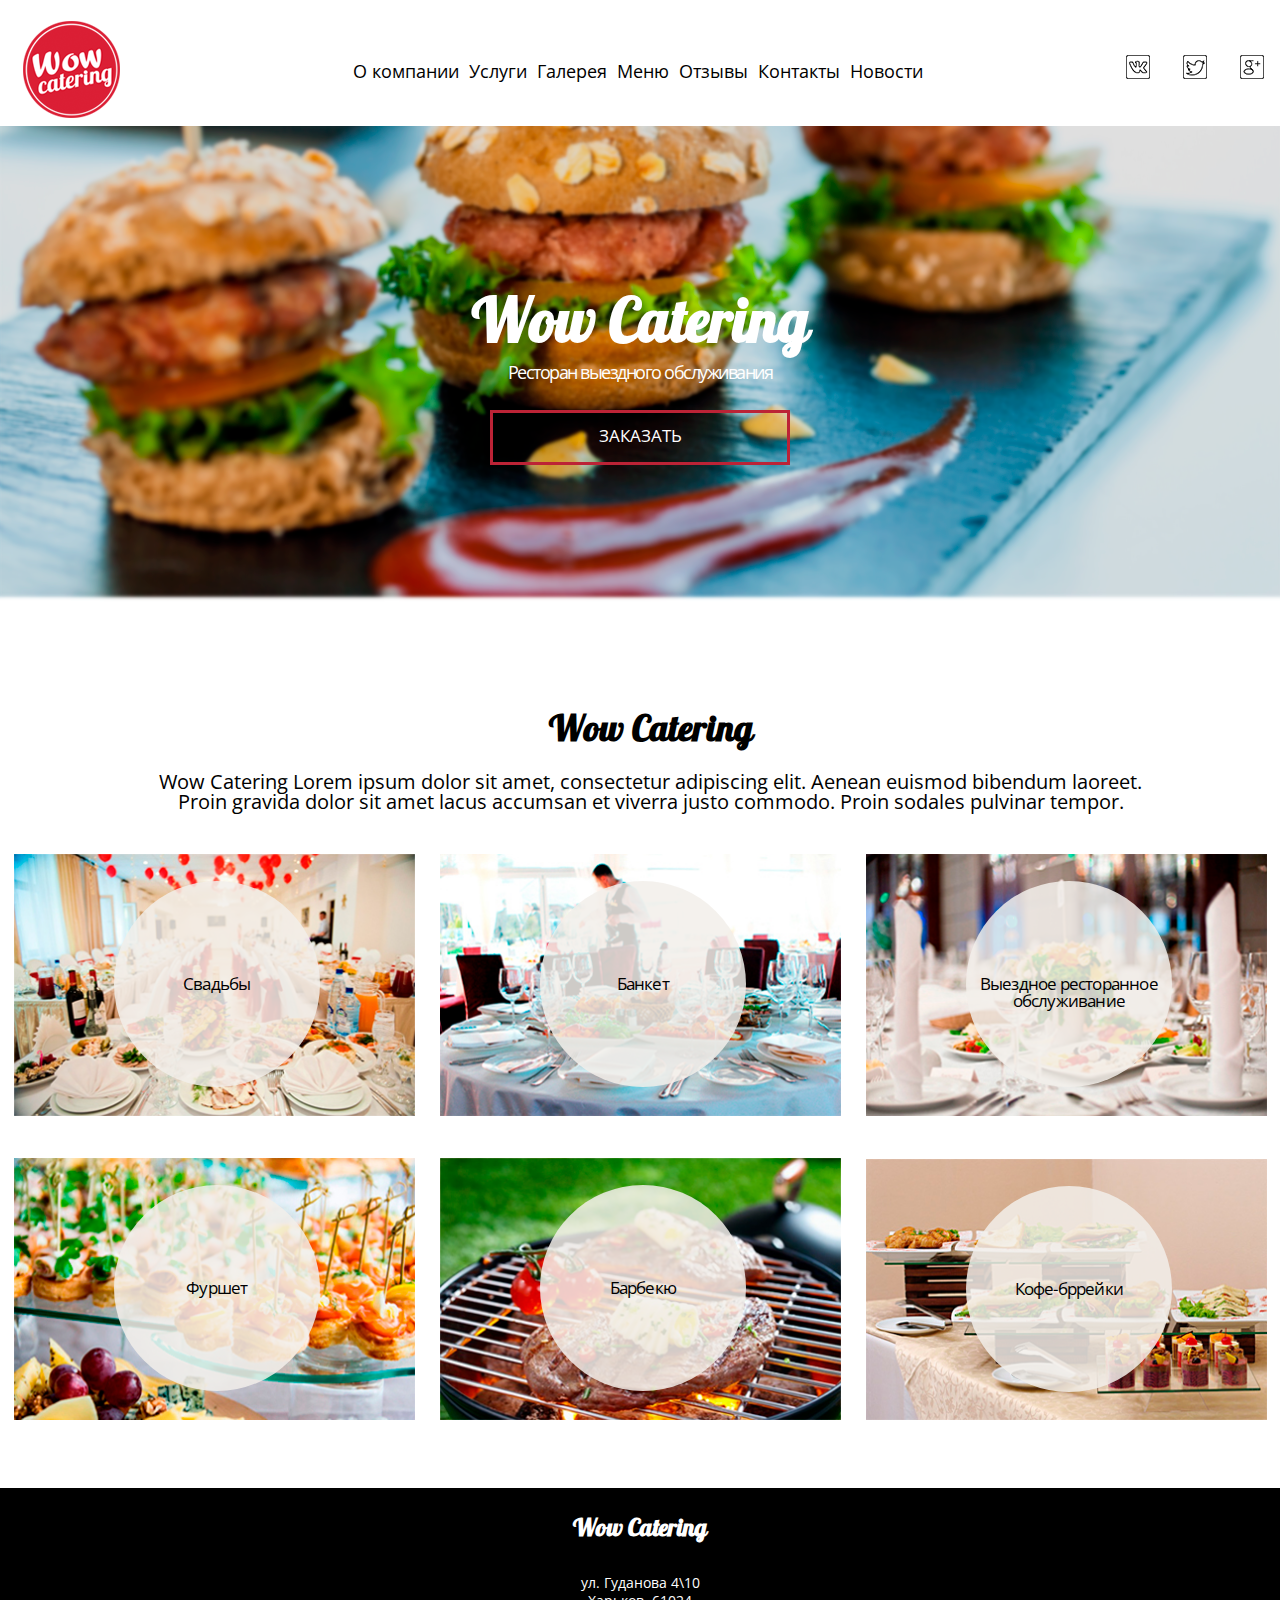
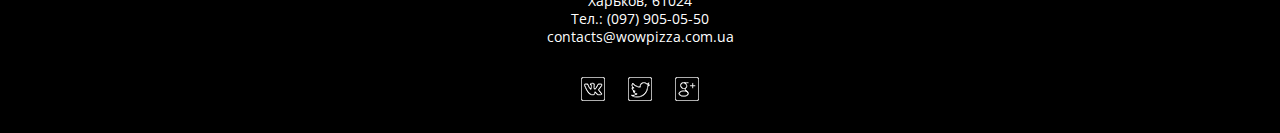
<file: index.html>
<!DOCTYPE html>
<html lang="en">
<head>
	<meta charset="utf-8" >
	<title>Wow Catering</title>
	<link rel="icon" type="image/png" href="img/favicon/wow_catering.png">
	<link href="https://fonts.googleapis.com/css?family=Open+Sans" rel="stylesheet">
	<link media="all" rel="stylesheet" href="css/style.css" type="text/css" >
</head>
<body>
	<div class="header">
		<div class="container">
			<div class="header_holder">
				<div class="logo">
					<a href="../www/index.html"><img src="img/logo.png" alt=""></a>
				</div>
				<div class="header_nuv">
					<ul>
						<li><a href="#">О компании</a></li>
						<li><a href="../www/services.html">Услуги</a></li>
						<li><a href="#">Галерея</a></li>
						<li><a href="#">Меню</a></li>
						<li><a href="#">Отзывы</a></li>
						<li><a href="../www/contacts.html">Контакты</a></li>
						<li><a href="../www/news.html">Новости</a></li>
					</ul>
				</div>
				<div class="social">
					<ul>
						<li><a class="vk" href="#"></a></li>
						<li><a class="twitter" href="#"></a></li>
						<li><a class="google_pluse" href="#"></a></li>
					</ul>
				</div>	
			</div>
		</div>
		<div class="header_bg">
			<div class="container">
				<div class="button_order">
						<h1>Wow Catering </h1>
						<p>Ресторан выездного обслуживания</p>
						<a href="#" class="button entrance">заказать</a>
				</div>
				<!-- POPAP LOGIN START -->
				<div id="entrance_popup">
					<div id="personal_area">
				  	<div class="order">
				  		<p><span>Ф</span>орма заказа</p>
				  		<h2>WOW Catering</h2>	
				 		</div> 	
						<form name="order_form">
							<div class="personal_info">
								<input type="text" name="name" placeholder="Имя">
						 		<input type="text" name="phone"	 placeholder="Телефон">
						 		<input type="text" name="e-mail" placeholder="E-mail">
							</div>
							<div class="comment">
								<select class="selectpicker" name="list_service"><option>Выбрать услугу</option>
									<option>Свадьба</option>
									<option>Банкет</option>
									<option>Выездное ресторанное обслуживание</option>
									<option>Фуршет</option>
									<option>Барбекю</option>
									<option>Кофе-бррейки</option>
								</select>
								<textarea name="comment" placeholder="Комментарий"></textarea>
							</div>
							<div class="submit_holder">
						  	<input type="submit" value="Заказать">
						  	<span class="close"></span>
						  </div>
						</form>
					</div>	
				</div>
				<!-- POPAP LOGIN END -->
			</div>
		</div>
	</div>
	<div class="main">
		<div class="container">
			<div class="catering">
				<h2>Wow Catering</h2>
				<p>
					Wow Catering Lorem ipsum dolor sit amet, consectetur adipiscing elit. Aenean euismod bibendum laoreet. Proin gravida dolor sit amet lacus accumsan et viverra justo commodo. Proin sodales pulvinar tempor. 
				</p>
			</div>
			<div class="services_hold">
				<div class="column_hold">
					<div class="column_index">
						<a href="#"><img src="img/weadding.jpg" alt="">
							<div class="outer_srcl">
								<div class="info_column">
									<p>Свадьбы</p>	
								</div>
							</div>
						</a>
					</div>
					<div class="column_index center_coll_index">
						<a href="#"><img src="img/banquet.jpg" alt="">
							<div class="outer_srcl">
								<div class="info_column">
									<p>Банкет</p>	
								</div>
							</div>
						</a>
					</div>
					<div class="column_index">
						<a href="#"><img src="img/сatering_service.jpg" alt="">
							<div class="outer_srcl">
								<div class="info_column">
									<p>Выездное ресторанное обслуживание</p>	
								</div>
							</div>
						</a>
					</div>
				</div>	
				<div class="column_hold">
					<div class="column_index">
						<a href="#"><img src="img/reception.jpg" alt="">
							<div class="outer_srcl">
								<div class="info_column">
									<p>Фуршет</p>	
								</div>
							</div>
						</a>
					</div>
					<div class="column_index center_coll_index">
						<a href="#"><img src="img/greel.jpg" alt="">
							<div class="outer_srcl">
								<div class="info_column">
									<p>Барбекю</p>	
								</div>	
							</div>
						</a>
					</div>
					<div class="column_index">
						<a href="#"><img src="img/coffee_breaks.jpg" alt="">
							<div class="outer_srcl">
								<div class="info_column">
									<p>Кофе-бррейки</p>	
								</div>
							</div>
						</a>
					</div>
				</div>	
			</div>
		</div>
	</div>
	<footer>
		<div class="container">
			<div class="contacts_footer">
				<h2>Wow Catering</h2>
				<ul>
					<li>ул. Гуданова 4\10</li>
					<li>Харьков, 61024</li>
					<li>Тел.: (097) 905-05-50</li>
					<li>contacts@wowpizza.com.ua</li>
				</ul>
				<div class="social social_footer">
					<ul>
						<li><a class="vk" href="#"></a></li>
						<li><a class="twitter" href="#"></a></li>
						<li><a class="google_pluse" href="#"></a></li>
					</ul>
				</div>	
			</div>
		</div>
	</footer>
	<script src="http://ajax.googleapis.com/ajax/libs/jquery/1.11.3/jquery.min.js"></script>
	<script type="text/javascript" src="js/jquery.bpopup.min.js"></script>
</body>
</html>
</file>
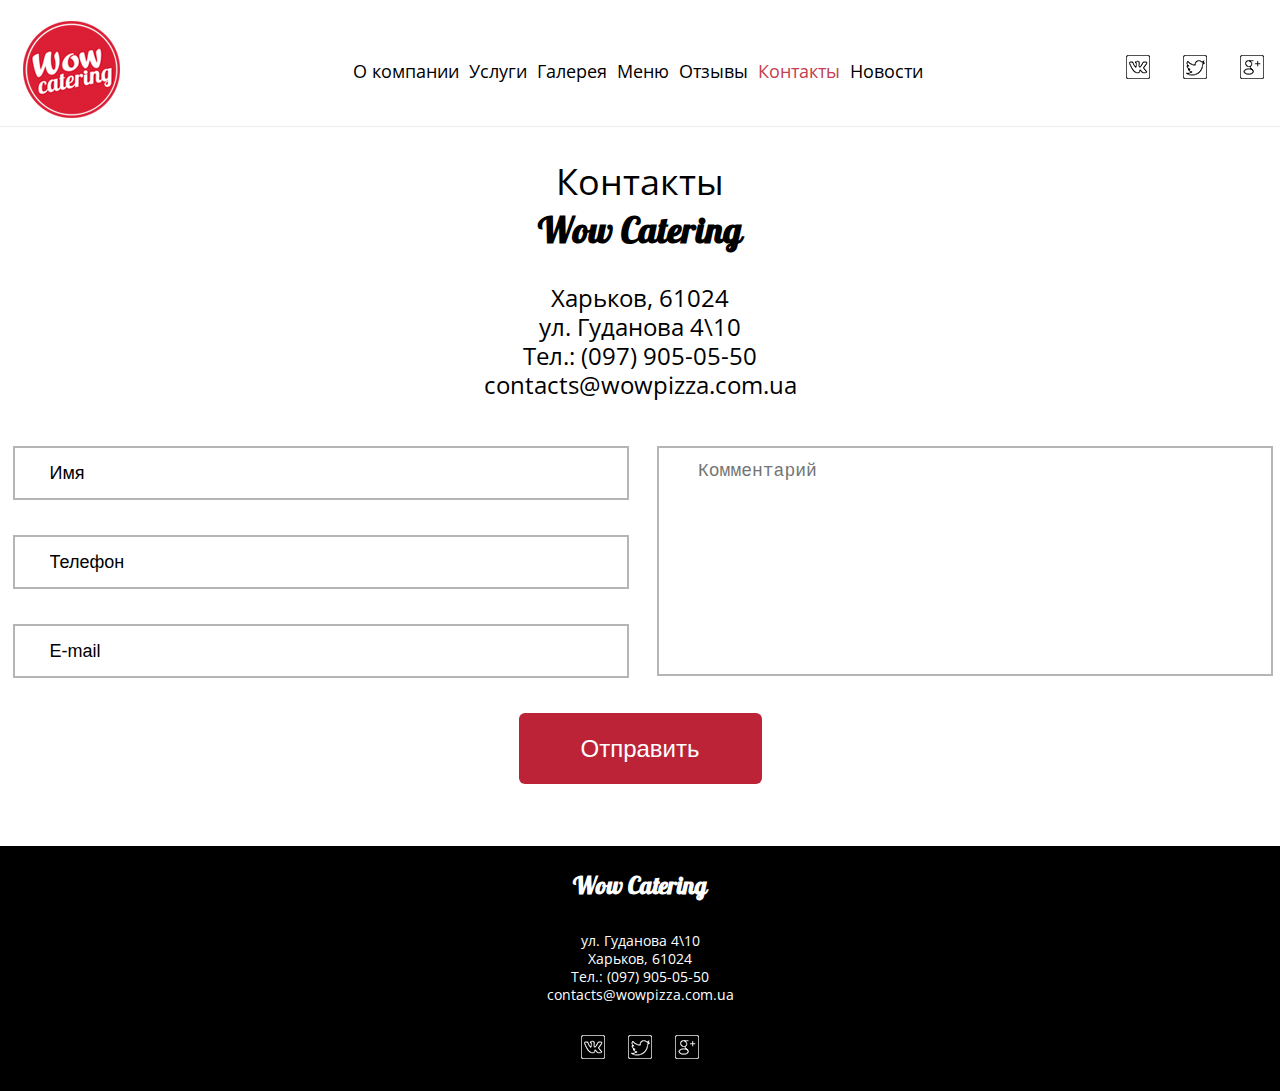
<file: contacts.html>
<!DOCTYPE html>
<html lang="en">
<head>
	<meta charset="utf-8" >
	<title>Wow Catering</title>
	<link rel="icon" type="image/png" href="img/favicon/wow_catering.png">
	<link href="https://fonts.googleapis.com/css?family=Open+Sans" rel="stylesheet">
	<link media="all" rel="stylesheet" href="css/style.css" type="text/css" >
</head>
<body>
	<div class="header">
		<div class="line_bottom">
			<div class="container">
				<div class="header_holder">
					<div class="logo">
						<a href="../www/index.html"><img src="img/logo.png" alt=""></a>
					</div>
					<div class="header_nuv">
						<ul>
							<li><a class="entrance" href="#">О компании</a></li>
							<li><a href="../www/services.html">Услуги</a></li>
							<li><a href="#">Галерея</a></li>
							<li><a href="#">Меню</a></li>
							<li><a href="#">Отзывы</a></li>
							<li><a class="active" href="../www/contacts.html">Контакты</a></li>
							<li><a href="../www/news.html">Новости</a></li>
						</ul>
					</div>
					<div class="social">
						<ul>
							<li><a class="vk" href="#"></a></li>
							<li><a class="twitter" href="#"></a></li>
							<li><a class="google_pluse" href="#"></a></li>
						</ul>
					</div>	
				</div>
			</div>
		</div>	
	</div>
	<div class="main">
		<div class="contacts">
			<div class="container">
				<p>Контакты</p>
				<h2>Wow Catering</h2>
				<ul>
					<li>Харьков, 61024</li>
					<li>ул. Гуданова 4\10</li>
					<li>Тел.: (097) 905-05-50</li>
					<li>contacts@wowpizza.com.ua</li>
				</ul>
			</div>
		</div>
		<div class="container">
		<form name="feedback">
			<div class="personal_info">
				<input type="text" name="name" placeholder="Имя">
		 		<input type="text" name="phone"	 placeholder="Телефон">
		 		<input type="text" name="e-mail" placeholder="E-mail">
			</div>
			<div class="comment">
				<textarea name="comment" placeholder="Комментарий"></textarea>
			</div>
			<div class="submit_holder">
		  	<input type="submit" value="Отправить">
		  </div>
		</form>
	</div>
	</div>
	<footer>
		<div class="container">
			<div class="contacts_footer">
				<h2>Wow Catering</h2>
				<ul>
					<li>ул. Гуданова 4\10</li>
					<li>Харьков, 61024</li>
					<li>Тел.: (097) 905-05-50</li>
					<li>contacts@wowpizza.com.ua</li>
				</ul>
				<div class="social social_footer">
					<ul>
						<li><a class="vk" href="#"></a></li>
						<li><a class="twitter" href="#"></a></li>
						<li><a class="google_pluse" href="#"></a></li>
					</ul>
				</div>	
			</div>
		</div>
	</footer>
</body>
</html>
</file>
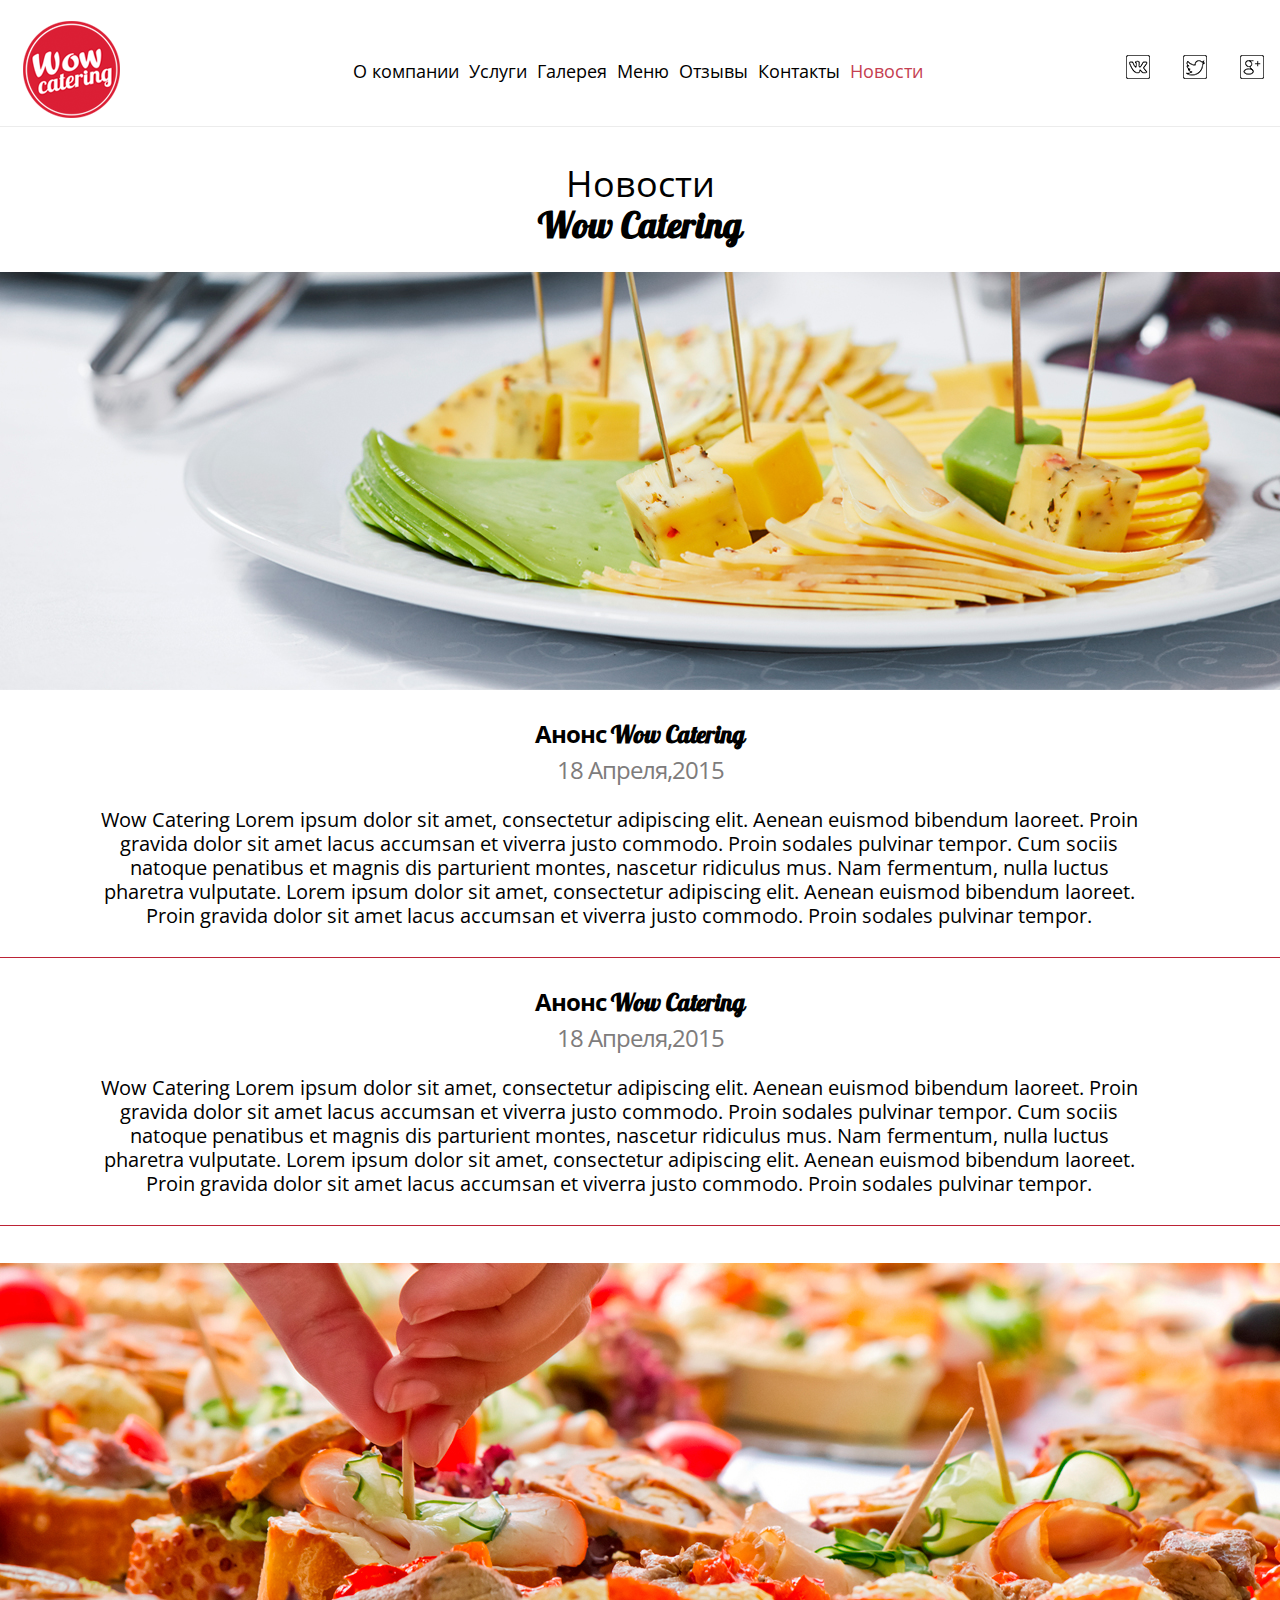
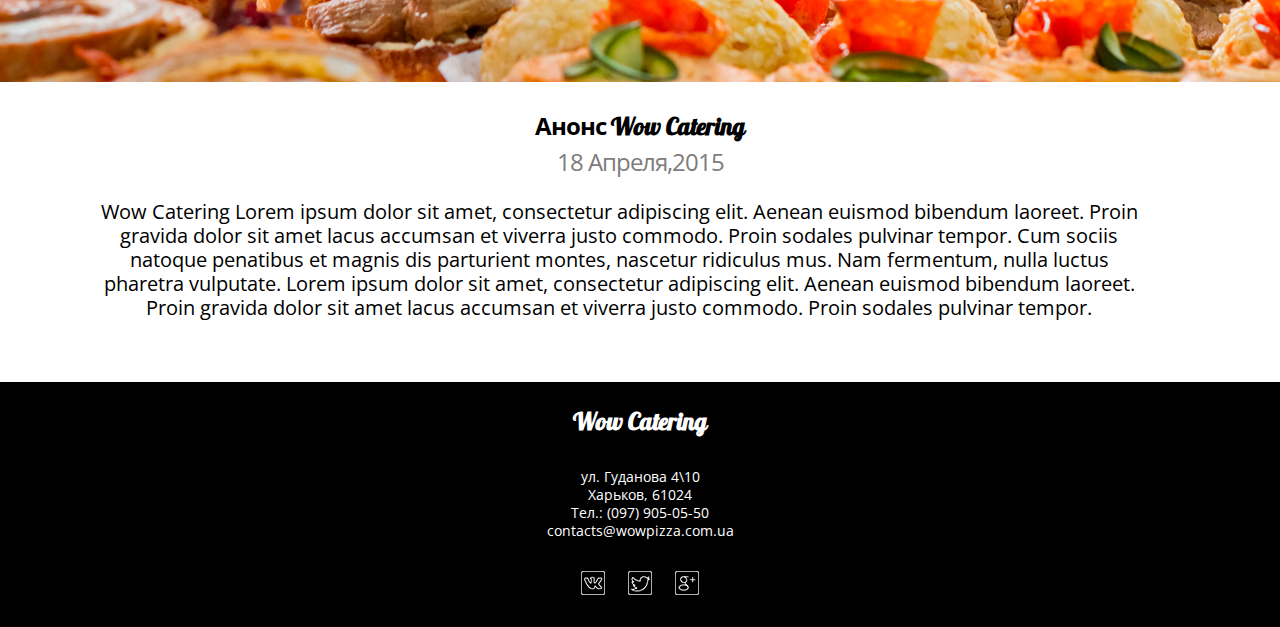
<file: news.html>
<!DOCTYPE html>
<html lang="en">
<head>
	<meta charset="utf-8" >
	<title>Wow Catering</title>
	<link rel="icon" type="image/png" href="img/favicon/wow_catering.png">
	<link href="https://fonts.googleapis.com/css?family=Open+Sans" rel="stylesheet">
	<link media="all" rel="stylesheet" href="css/style.css" type="text/css" >
</head>
<body>
	<div class="header">
		<div class="line_bottom">
			<div class="container">
				<div class="header_holder">
					<div class="logo">
						<a href="../www/index.html"><img src="img/logo.png" alt=""></a>
					</div>
					<div class="header_nuv">
						<ul>
							<li><a href="#">О компании</a></li>
							<li><a href="../www/services.html">Услуги</a></li>
							<li><a href="#">Галерея</a></li>
							<li><a href="#">Меню</a></li>
							<li><a href="#">Отзывы</a></li>
							<li><a href="../www/contacts.html">Контакты</a></li>
							<li><a class="active" href="../www/news.html">Новости</a></li>
						</ul>
					</div>
					<div class="social">
						<ul>
							<li><a class="vk" href="#"></a></li>
							<li><a class="twitter" href="#"></a></li>
							<li><a class="google_pluse" href="#"></a></li>
						</ul>
					</div>	
				</div>
			</div>
		</div>	
	</div>
	<div class="main">
		<div class="container">
			<div class="catering_news">
				<p>Новости</p>
				<h2>Wow Catering</h2>
			</div>
		</div>
		<div class="news_bg">
		</div>
		<div class="container">
			<div class="soon_news">
				<h4><span>Анонс</span> Wow Catering</h4>
				<span>18 Апреля,2015</span>
				<p>Wow Catering Lorem ipsum dolor sit amet, consectetur adipiscing elit. Aenean euismod bibendum laoreet. Proin gravida dolor sit amet lacus accumsan et viverra justo commodo. Proin sodales pulvinar tempor. Cum sociis natoque penatibus et magnis dis parturient montes, nascetur ridiculus mus. Nam fermentum, nulla luctus pharetra vulputate. Lorem ipsum dolor sit amet, consectetur adipiscing elit. Aenean euismod bibendum laoreet. Proin gravida dolor sit amet lacus accumsan et viverra justo commodo. Proin sodales pulvinar tempor. </p>
			</div>
		</div>
		<div class="line_bottom_r"></div>		
		<div class="container">
			<div class="soon_news">
				<h4><span>Анонс</span> Wow Catering</h4>
				<span>18 Апреля,2015</span>
				<p>Wow Catering Lorem ipsum dolor sit amet, consectetur adipiscing elit. Aenean euismod bibendum laoreet. Proin gravida dolor sit amet lacus accumsan et viverra justo commodo. Proin sodales pulvinar tempor. Cum sociis natoque penatibus et magnis dis parturient montes, nascetur ridiculus mus. Nam fermentum, nulla luctus pharetra vulputate. Lorem ipsum dolor sit amet, consectetur adipiscing elit. Aenean euismod bibendum laoreet. Proin gravida dolor sit amet lacus accumsan et viverra justo commodo. Proin sodales pulvinar tempor. </p>
			</div>
		</div>
		<div class="line_bottom_r"></div>	
		<div class="main_bg"></div>
		<div class="container">
			<div class="soon_news news_bottom">
				<h4><span>Анонс</span> Wow Catering</h4>
				<span>18 Апреля,2015</span>
				<p>Wow Catering Lorem ipsum dolor sit amet, consectetur adipiscing elit. Aenean euismod bibendum laoreet. Proin gravida dolor sit amet lacus accumsan et viverra justo commodo. Proin sodales pulvinar tempor. Cum sociis natoque penatibus et magnis dis parturient montes, nascetur ridiculus mus. Nam fermentum, nulla luctus pharetra vulputate. Lorem ipsum dolor sit amet, consectetur adipiscing elit. Aenean euismod bibendum laoreet. Proin gravida dolor sit amet lacus accumsan et viverra justo commodo. Proin sodales pulvinar tempor. </p>
			</div>
		</div>
	</div>
	<footer>
		<div class="container">
			<div class="contacts_footer">
				<h2>Wow Catering</h2>
				<ul>
					<li>ул. Гуданова 4\10</li>
					<li>Харьков, 61024</li>
					<li>Тел.: (097) 905-05-50</li>
					<li>contacts@wowpizza.com.ua</li>
				</ul>
				<div class="social social_footer">
					<ul>
						<li><a class="vk" href="#"></a></li>
						<li><a class="twitter" href="#"></a></li>
						<li><a class="google_pluse" href="#"></a></li>
					</ul>
				</div>	
			</div>
		</div>
	</footer>
	<script src="http://ajax.googleapis.com/ajax/libs/jquery/1.11.3/jquery.min.js"></script>
	<script type="text/javascript" src="js/jquery.bpopup.min.js"></script>
</body>
</html>
</file>
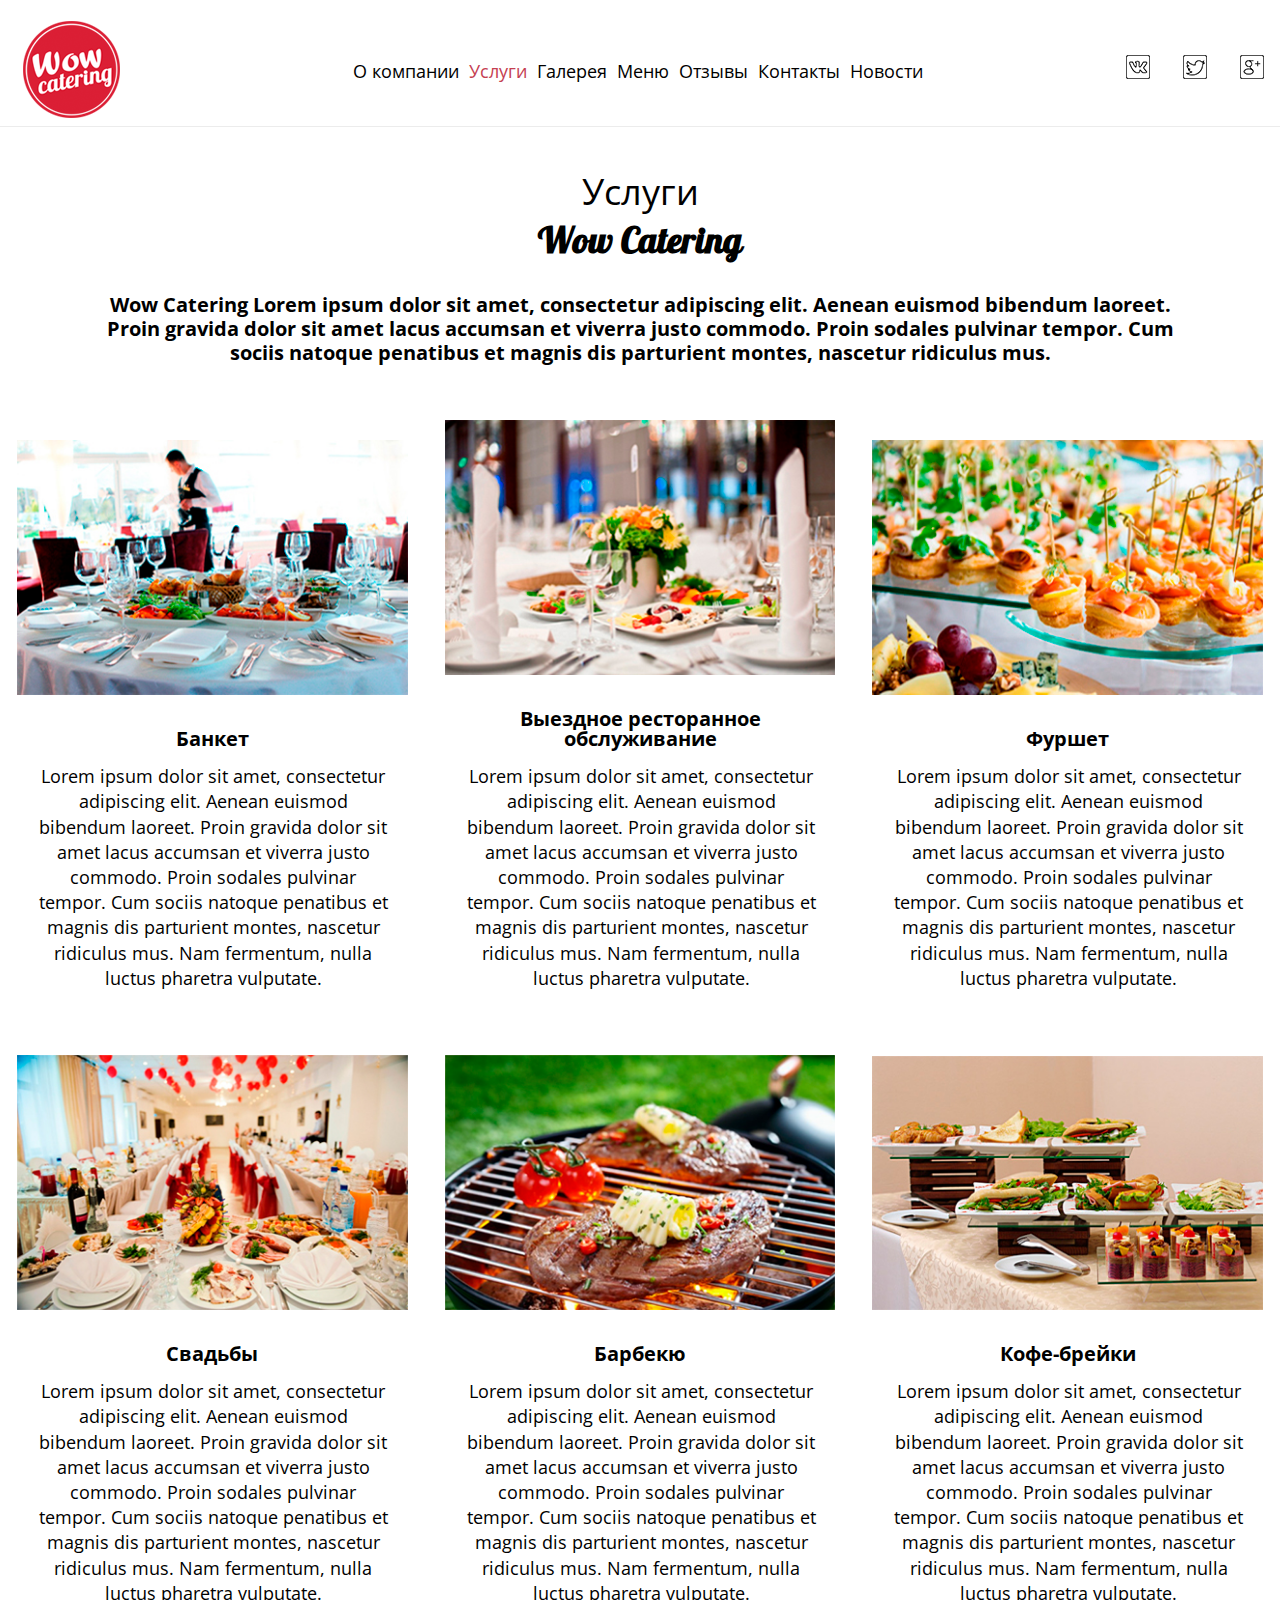
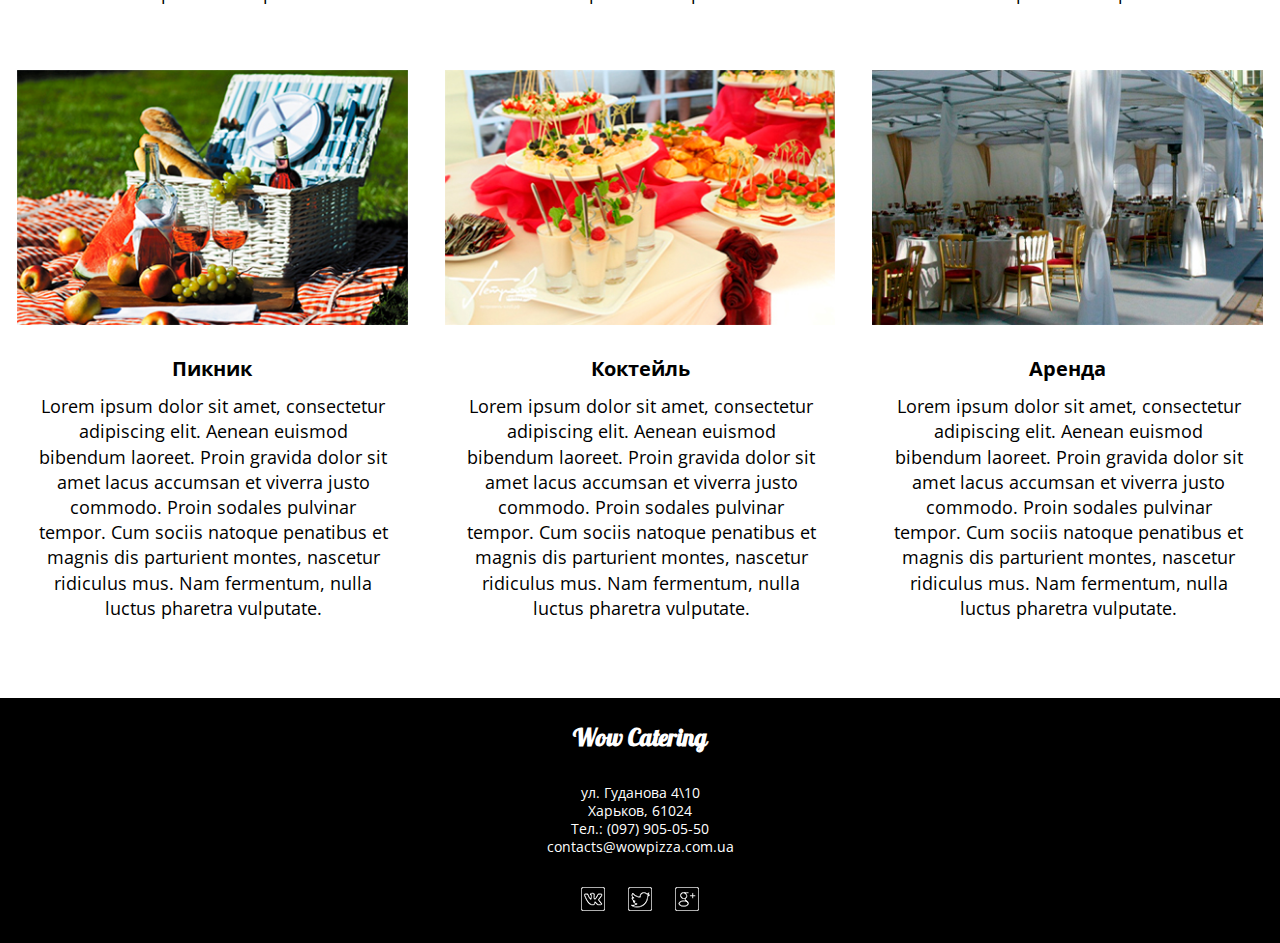
<file: services.html>
<!DOCTYPE html>
<html lang="en">
<head>
	<meta charset="utf-8" >
	<title>Wow Catering</title>
	<link rel="icon" type="image/png" href="img/favicon/wow_catering.png">
	<link href="https://fonts.googleapis.com/css?family=Open+Sans" rel="stylesheet">
	<link media="all" rel="stylesheet" href="css/style.css" type="text/css" >
</head>
<body>
	<div class="header">
		<div class="line_bottom">
			<div class="container">
				<div class="header_holder">
					<div class="logo">
						<a href="../www/index.html"><img src="img/logo.png" alt=""></a>
					</div>
					<div class="header_nuv">
						<ul>
							<li><a href="#">О компании</a></li>
							<li><a class="active"  href="../www/services.html">Услуги</a></li>
							<li><a href="#">Галерея</a></li>
							<li><a href="#">Меню</a></li>
							<li><a href="#">Отзывы</a></li>
							<li><a href="../www/contacts.html">Контакты</a></li>
							<li><a href="../www/news.html">Новости</a></li>
						</ul>
					</div>
					<div class="social">
						<ul>
							<li><a class="vk" href="#"></a></li>
							<li><a class="twitter" href="#"></a></li>
							<li><a class="google_pluse" href="#"></a></li>
						</ul>
					</div>	
				</div>
			</div>
		</div>	
	</div>
	<div class="main">
		<div class="container">
			<div class="services">
				<p>Услуги</p>
				<h2>Wow Catering</h2>
				<h3>
					Wow Catering Lorem ipsum dolor sit amet, consectetur adipiscing elit. Aenean euismod bibendum laoreet. Proin gravida dolor sit amet lacus accumsan et viverra justo commodo. Proin sodales pulvinar tempor. Cum sociis natoque penatibus et magnis dis parturient montes, nascetur ridiculus mus. 
				</h3>
			</div>
			<div class="holder_services">
				<div class="holder_column">
					<div class="column">
						<a href="#"><img src="img/banquet.jpg" alt="">
							<div class="column_info">
								<h4>Банкет</h4>
								<p>Lorem ipsum dolor sit amet, consectetur adipiscing elit. Aenean euismod bibendum laoreet. Proin gravida dolor sit amet lacus accumsan et viverra justo commodo. Proin sodales pulvinar tempor. Cum sociis natoque penatibus et magnis dis parturient montes, nascetur ridiculus mus. Nam fermentum, nulla luctus pharetra vulputate.</p>
							</div>
						</a>
					</div>
					<div class="column center_coll">
						<a href="#"><img src="img/сatering_service.jpg" alt="">
							<div class="column_info">
								<h4>Выездное ресторанное обслуживание</h4>
								<p>Lorem ipsum dolor sit amet, consectetur adipiscing elit. Aenean euismod bibendum laoreet. Proin gravida dolor sit amet lacus accumsan et viverra justo commodo. Proin sodales pulvinar tempor. Cum sociis natoque penatibus et magnis dis parturient montes, nascetur ridiculus mus. Nam fermentum, nulla luctus pharetra vulputate.</p>
							</div>
						</a>
					</div>
					<div class="column">
						<a href="#"><img src="img/reception.jpg" alt="">
							<div class="column_info">
								<h4>Фуршет</h4>
								<p>Lorem ipsum dolor sit amet, consectetur adipiscing elit. Aenean euismod bibendum laoreet. Proin gravida dolor sit amet lacus accumsan et viverra justo commodo. Proin sodales pulvinar tempor. Cum sociis natoque penatibus et magnis dis parturient montes, nascetur ridiculus mus. Nam fermentum, nulla luctus pharetra vulputate.</p>
							</div>
						</a>
					</div>
				</div>
				<div class="holder_column">
					<div class="column">
						<a href="#"><img src="img/weadding.jpg" alt="">
							<div class="column_info">
								<h4>Свадьбы</h4>
								<p>Lorem ipsum dolor sit amet, consectetur adipiscing elit. Aenean euismod bibendum laoreet. Proin gravida dolor sit amet lacus accumsan et viverra justo commodo. Proin sodales pulvinar tempor. Cum sociis natoque penatibus et magnis dis parturient montes, nascetur ridiculus mus. Nam fermentum, nulla luctus pharetra vulputate.</p>
							</div>
						</a>
					</div>
					<div class="column center_coll">
						<a href="#"><img src="img/greel.jpg" alt="">
							<div class="column_info">
								<h4>Барбекю</h4>
								<p>Lorem ipsum dolor sit amet, consectetur adipiscing elit. Aenean euismod bibendum laoreet. Proin gravida dolor sit amet lacus accumsan et viverra justo commodo. Proin sodales pulvinar tempor. Cum sociis natoque penatibus et magnis dis parturient montes, nascetur ridiculus mus. Nam fermentum, nulla luctus pharetra vulputate.</p>
							</div>
						</a>
					</div>
					<div class="column">
						<a href="#"><img src="img/coffee_breaks.jpg" alt="">
							<div class="column_info">
								<h4>Кофе-брейки</h4>
								<p>Lorem ipsum dolor sit amet, consectetur adipiscing elit. Aenean euismod bibendum laoreet. Proin gravida dolor sit amet lacus accumsan et viverra justo commodo. Proin sodales pulvinar tempor. Cum sociis natoque penatibus et magnis dis parturient montes, nascetur ridiculus mus. Nam fermentum, nulla luctus pharetra vulputate.</p>
							</div>
						</a>
					</div>
				</div>
				<div class="holder_column">
					<div class="column">
						<a href="#"><img src="img/picnics.jpg" alt="">
							<div class="column_info">
								<h4>Пикник</h4>
								<p>Lorem ipsum dolor sit amet, consectetur adipiscing elit. Aenean euismod bibendum laoreet. Proin gravida dolor sit amet lacus accumsan et viverra justo commodo. Proin sodales pulvinar tempor. Cum sociis natoque penatibus et magnis dis parturient montes, nascetur ridiculus mus. Nam fermentum, nulla luctus pharetra vulputate.</p>
							</div>
						</a>
					</div>
					<div class="column center_coll">
						<a href="#"><img src="img/cocktails.jpg" alt="">
							<div class="column_info">
								<h4>Коктейль</h4>
								<p>Lorem ipsum dolor sit amet, consectetur adipiscing elit. Aenean euismod bibendum laoreet. Proin gravida dolor sit amet lacus accumsan et viverra justo commodo. Proin sodales pulvinar tempor. Cum sociis natoque penatibus et magnis dis parturient montes, nascetur ridiculus mus. Nam fermentum, nulla luctus pharetra vulputate.</p>
							</div>
						</a>
					</div>
					<div class="column">
						<a href="#"><img src="img/rent.jpg" alt="">
							<div class="column_info">
								<h4>Аренда</h4>
								<p>Lorem ipsum dolor sit amet, consectetur adipiscing elit. Aenean euismod bibendum laoreet. Proin gravida dolor sit amet lacus accumsan et viverra justo commodo. Proin sodales pulvinar tempor. Cum sociis natoque penatibus et magnis dis parturient montes, nascetur ridiculus mus. Nam fermentum, nulla luctus pharetra vulputate.</p>
							</div>
						</a>
					</div>
				</div>
			</div>
		</div>
	</div>
	<footer>
		<div class="container">
			<div class="contacts_footer">
				<h2>Wow Catering</h2>
				<ul>
					<li>ул. Гуданова 4\10</li>
					<li>Харьков, 61024</li>
					<li>Тел.: (097) 905-05-50</li>
					<li>contacts@wowpizza.com.ua</li>
				</ul>
				<div class="social social_footer">
					<ul>
						<li><a class="vk" href="#"></a></li>
						<li><a class="twitter" href="#"></a></li>
						<li><a class="google_pluse" href="#"></a></li>
					</ul>
				</div>	
			</div>
		</div>
	</footer>
</body>
</html>
</file>
<file: css/style.css>
/* --------------------Fonts -- end--------------------*/
@font-face {
  font-family:'Lobster';
  src: url('../fonts/Lobster.eot');
	src: url('../fonts/Lobster.eot?#iefix') format('embedded-opentype'),
	url('../fonts/Lobster.woff2') format('woff2'),
	url('../fonts/Lobster.woff') format('woff'),
	url('../fonts/Lobster.otf') format('opentype'),
	url('../fonts/Lobster.svg#Lobster') format('svg');
  font-weight: 400;
  font-style: normal;
  font-stretch: normal;
  unicode-range: U+0020-00FE;
}
/* --------------------Fonts -- start-------------------*/
/* ------------------General reset start---------------*/
* {
	-webkit-box-sizing: border-box;
	-moz-box-sizing: border-box;
	box-sizing: border-box;
}
body {
	margin: 0 auto;
	color: #000;
	background: #fff;
	font: 12px/1 'Open Sans', sans-serif;
}
h1,h2,h3,h4,h5,h6,p{
	margin: 0;
}
img {
	border: none;
}
a {
	color: #000;
	text-decoration: none;
}
a:hover {
	text-decoration: none;
}
ul {
	margin: 0;
	list-style: none;
	padding: 0;
}
/* ------------------General reset end----------------------*/
/* --------------General settings- start------------------ */
h2 {
	font-family:'Lobster';
}
.container {
	margin: 0 auto;
	width: 1261px;
}
.line_bottom_r {
	border-bottom: 1px solid #bc2336;
}
.line_bottom {
	border-bottom: 1px solid #ececec;
	padding-bottom: 6px;
}
/* -----------------General settings- end------------------*/
/*---------------------Page-index-start-------------------*/
/*-----------------------header-start--------------------*/
.logo {
	margin-top: 11px;
	padding-left: 13px;
}
.button_order {
	text-align: center;
	padding-top: 164px;
}
.button_order h1 {
	font-family:'Lobster';
	font-size: 60px;
	color: #fff;
}
.button_order p {
	font-size: 18px;
	color: #fff;
	letter-spacing: -1.5px;
 	padding-top: 13px;
}
a.button {
	text-align: center;
	font-size: 24px;
	color: #fff;
	width: 300px;
	height: 55px;
	border: 3px solid #bc2336;
	background: transparent;
	display: inline-block;
	margin-top: 29px;
	line-height: 1.7;
	font-variant: small-caps;
}
.header_holder {
	margin-top: 10px;
	display: inline-flex;
}
.header_nuv {
  margin: 52px 0 0 233px;
}
.header_nuv ul li {
  display: inline-flex;
  margin-right: 7px;
}
.header_nuv ul li a {
	font-size: 18px;
}
.header_nuv ul li a:hover {
	color: #c54051;
}
.header_nuv ul li a.active {
	color: #c54051;
	cursor: default;
}
.header_bg {
	background: url(../img/header_b.png) no-repeat;
	height: 523px;
  margin-top: 6px;
  background-size: cover;
  background-position: 0 -169px;
}
.social {
  margin: 45px 0 0 196px;
}
.social ul li {	
	display: inline-flex;
	padding-right: 30px;
}
.social ul li:last-child {	
	padding-right: 0;
}
.vk {
	background: url(../img/sprite.png) no-repeat left -24px;
	width: 24px;
	height: 24px;
}
.vk:hover {
	background: url(../img/sprite.png) no-repeat;
}
.twitter {
	background: url(../img/sprite.png) no-repeat -24px;
	width: 24px;
	height: 24px;
}
.twitter:hover {
	background: url(../img/sprite.png) no-repeat top;
}
.google_pluse {
	background: url(../img/sprite.png) no-repeat right -24px;
	width: 24px;
	height: 24px;
}
.google_pluse:hover {
	background: url(../img/sprite.png) no-repeat top right;
}
/*------------------------header-end--------------------*/
/*------------------------main-start-------------------*/
.catering {
	text-align: center;
	margin: 61px 122px 40px 143px;
}
.catering h2 {
	font-size: 36px;
}
.catering p {
	font-size: 20px;
	padding-top: 26px;
}
.services_hold {
  margin-bottom: 27px;	
}
.column_hold {
	text-align: center;
	padding-bottom: 33px;
}
.column_index {
	border: 2px solid #fff;
	display: inline-block;
	width: 31.3%;
	padding-bottom: 24px;
	position: relative;
	width: 405px;
	height: 271px;
}
.outer_srcl, .info_column {
	background: rgba(242, 238, 234, .85);
	position: absolute;
	top: 10%;
  left: 25%;
	width: 206px;
	height: 206px;
	border-radius: 50%;
	border: 2px solid transparent;
}
.info_column {
	background: rgba(242, 238, 234, .0);
	top: 1%;
  left: 1%;
  width: 198px;
  height: 198px;
}
.info_column p {
	font-size: 17px;
  padding-top: 88px;
  letter-spacing: -0.8px;
}
.info_column:hover {
	border: 2px solid #bc2336;
	transition: 1s;
	color: #bc2336;
}
.column_index a img {
	width: 100%;
}
.center_coll_index {
	margin: 0 18px;
}
/*-------------------------main-end----------------------------*/
/*-----------------------footer-start-------------------------*/
footer {
	background: #000;
}
.contacts_footer {
	padding-bottom: 30px;
}
.contacts_footer {
	text-align: center;
	padding-top: 15px;
}
.contacts_footer h2 {
	font-size: 24px;
	color: #fff;
	padding: 12px 0 35px 0;
}
.contacts_footer ul li {
	font-size: 14px;
  color: #fff;
  line-height: 18px;
}
.social_footer {
	margin: 31px 0 0 0;
}
.social_footer ul li {
  padding-right: 20px;
}
.social_footer ul li a.vk {
	background: url(../img/sprite.png) no-repeat bottom left;
}
.social_footer ul li a.vk:hover {
	background: url(../img/sprite.png) no-repeat;
}
.social_footer ul li a.twitter {
	background: url(../img/sprite.png) no-repeat bottom;
}
.social_footer ul li a.twitter:hover {
	background: url(../img/sprite.png) no-repeat top;
}
.social_footer ul li a.google_pluse {
	background: url(../img/sprite.png) no-repeat bottom right;
}
.social_footer ul li a.google_pluse:hover {
	background: url(../img/sprite.png) no-repeat top right;
}
/*-----------------------footer-end-------------------------*/
/*---------------------Page-index-end----------------------*/
/*-------------------Page-services-start------------------*/
/*-----------------------main-start----------------------*/
.services p {
  margin-top: 10px;
}
.services h3 {
	font-size: 20px;
	padding: 0 90px;
	line-height: 1.2;
	margin-bottom: 37px; 
}
.holder_services {
	margin-bottom: 31px;
}
.column {
	border: 2px solid #fff;
	display: inline-block;
	width: 31.3%;
	padding-bottom: 24px;
}
.column:hover {
	border: 2px solid #bc2336;
	transition: 1s;
}
.column a img {
	width: 100%;
	padding-top: 16px;
}
.column_info h4 {
	padding: 32px 0 15px 0;
	font-size: 20px;
}
.column_info p {
	font-size: 18px;
  line-height: 1.4;
  padding: 0 18px 20px 20px;
}
.holder_column {
	text-align: center;
}
.center_coll {
	margin: 0 30px;
}
/*-------------------------main-end-------------------------*/
/*--------------------Page-services-end--------------------*/
/*-------------------Page-contacts-start------------------*/
/*------------------------main-start---------------------*/
.contacts, .services {
	text-align: center;
}
.contacts p, .services p {
	font-size: 36px;
	padding-top: 37px;
}
.services h2, .contacts h2 {
	font-size: 36px;
	padding: 12px 0 35px 0;
}
.contacts ul li {
	font-size: 24px;
	line-height: 29px;
}
.personal_info {
	display: table-caption;
	padding-left: 3px;
}
form[name="feedback"] {
  margin: 47px 0 62px 0;
	display: inline-block;	
}
.personal_info, .comment {
	float: left;
	width: 50%;
}
form[name="feedback"] input[name="name"], form[name="feedback"] input[name="phone"], 
form[name="feedback"] input[name="e-mail"], form[name="feedback"] textarea {
	width: 616px;
	height: 54px;
	border: 2px solid #b5b5b5;
	font-size: 18px;
	margin-bottom: 35px;
	padding: 0 35px 0 35px;
	color: #5a5959;
}
form[name="feedback"] input[name="name"]:focus, form[name="feedback"] input[name="phone"]:focus,
form[name="feedback"] input[name="e-mail"]:focus, form[name="feedback"] textarea:focus {
	border: 2px solid #bc2336;
	outline: 0;
}
form[name="feedback"] textarea {
	height: 230px;
	margin-left: 17px;
	padding: 13px 39px 0 39px;
	resize: none;
}
.submit_holder {
	text-align: center;
}
form[name="feedback"] input[type="submit"] {
	width: 243px;
	height: 71px;
	border-radius: 6px;
	background: #bc2336;
	font-size: 24px;
	color: #fff;
	outline: 0;
	border: none;
	cursor: pointer;
	margin: 0 30%;
}
input::-webkit-input-placeholder {color: #000; line-height: normal;}
input::-moz-placeholder {color: #000 !important}
input:-moz-placeholder {color: #000 !important}
input:-ms-input-placeholder {color: #000 !important}

:focus::-webkit-input-placeholder {color: transparent} 
:focus::-moz-placeholder {color: transparent} 
:focus:-moz-placeholder {color: transparent} 
:focus:-ms-input-placeholder {color: transparent}
/*------------------------main-end--------------------------*/
/*--------------------Page-contacts-end--------------------*/
/*---------------------Page-news-start--------------------*/
/*------------------------main-start---------------------*/
.catering_news {
	text-align: center;
  margin: 39px 0 24px 0;
}
.catering_news h2, .catering_news p {
	font-size: 36px;
	padding-bottom: 5px;
}
.news_bg {
	background: url(../img/news_bg.jpg) no-repeat;
	height: 418px;
  background-size: cover;
}
.soon_news {
	text-align: center;
	margin-top: 32px; 
}
.soon_news h4 {
	font-family:'Lobster';
	font-size: 24px;
	padding-bottom: 12px;
}
.soon_news h4 span {
	font-family: 'Open Sans';
	letter-spacing: -1.2px;
	color: #000;
}
.soon_news span {
	color: #7e7c7c;
	font-size: 24px;
	letter-spacing: -1px;
}
.soon_news p {
	font-size: 20px;
	padding: 26px 132px 29px 90px;
  line-height: 1.2;
}
.main_bg {
	background: url(../img/main_bg.jpg) no-repeat;
  height: 419px;
  background-size: cover;
  margin-top: 37px;
}
.news_bottom {
	margin-bottom: 33px;
}
/*-------------------------main-end----------------------------*/
/*----------------------Page-news-end-------------------------*/
/*-----------------------Popup--START------------------------*/
.b-modal, .__b-popup1__ {
	background-color: transparent;
}
#entrance_popup {
  width: 755px;
  height: 405px;
  box-shadow: 3px 3px 40px;
  display: none;
	background: #fff;
	position: relative;
}
.close {
  position: absolute;
  top: 8px;
  right: 7px;
  height: 42px;
  width: 43px;
  background: url(../img/clouse_popup.png) no-repeat center center;
  cursor: pointer;
}
.order {
	text-align: center;
	padding-top: 36px;
}
.order p {
	font-size: 17px;
	text-transform: uppercase;
}
.order p span {
	font-size: 24px;
	font-weight: 600;
}
.order h2 {
	font-size: 24px;
	padding-top: 6px;
}
form[name="order_form"] {
	margin: 35px 40px 0 26px;
}
form[name="order_form"] input[name="name"], form[name="order_form"] input[name="phone"], 
form[name="order_form"] input[name="e-mail"], form[name="order_form"] textarea {
  width: 342px;
  height: 34px;
  border: 2px solid #b5b5b5;
  font-size: 14px;
  margin-bottom: 31px;
  padding: 0 15px;
  color: #5a5959;
}
form[name="order_form"] input[name="name"]:focus, form[name="order_form"] input[name="phone"]:focus,
form[name="order_form"] input[name="e-mail"]:focus, form[name="order_form"] textarea:focus {
	border: 2px solid #bc2336;
	outline: 0;
}
form[name="order_form"] textarea {
	height: 97px;
  margin-left: 17px;
  padding: 7px 17px 0 17px;
  resize: none;
}
.submit_holder {
	text-align: center;
}
form[name="order_form"] input[type="submit"] {
	width: 135px;
	height: 45px;
	border-radius: 3px;
	background: #bc2336;
	font-size: 18px;
	color: #fff;
	outline: 0;
	border: none;
	cursor: pointer;
	margin: 16px 30%;
}
select[name="list_service"] {
	-webkit-appearance: none;
	font-size: 14px;
	color: #b5b5b5;
	width: 342px;
	height: 34px;
	border: 2px solid #b5b5b5;
	margin: 0 0 32px 17px;
	padding-left: 12px;
	background: url(../img/select_bg.png) no-repeat right;
	background-position: 308px 12px;
}
select[name="list_service"]:focus {
	border: 2px solid #bc2336;
	outline: 0;
}
/*---------------------Popup--End------------------------*/
</file>
